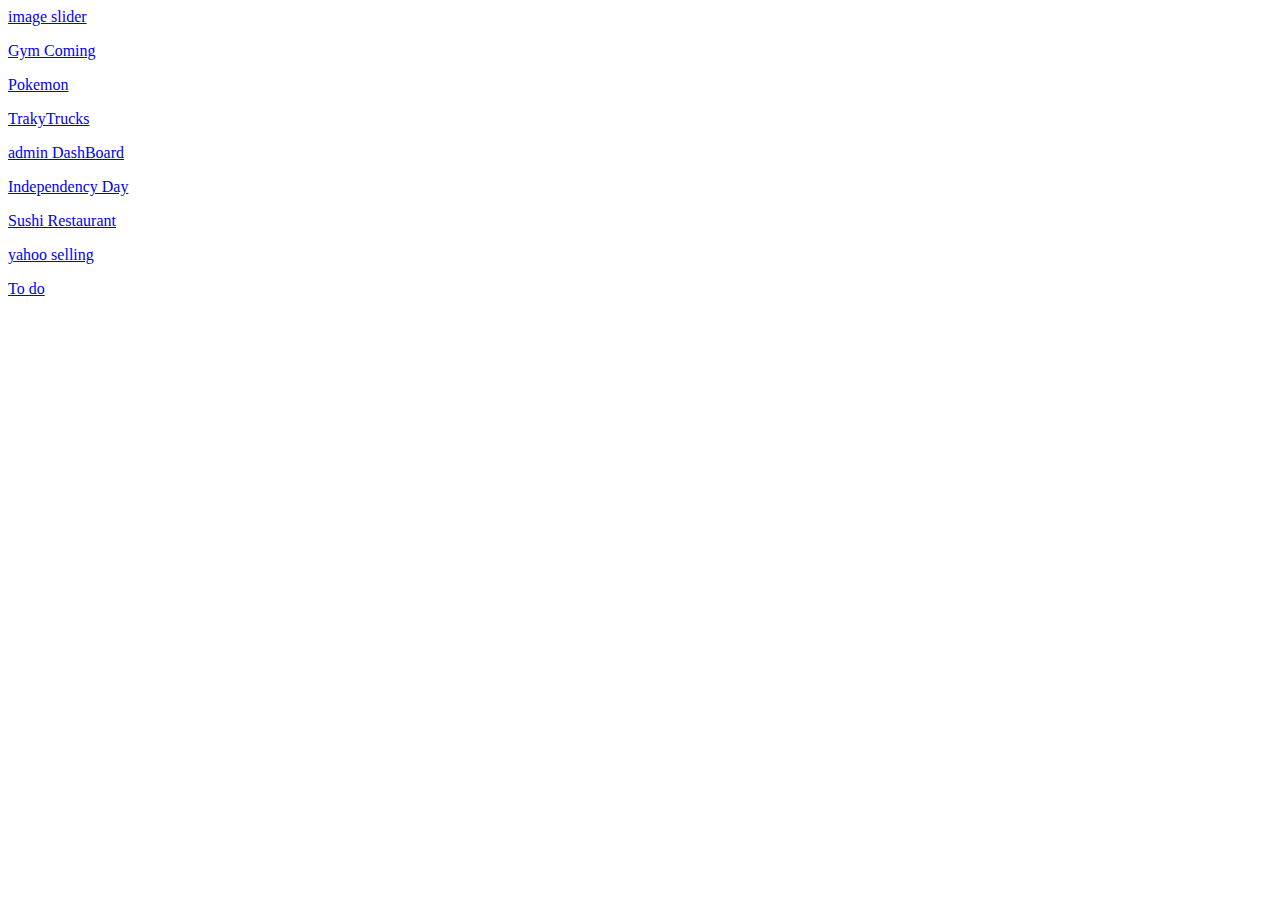
<file: index.html>
<html>
<head>
   <title>Front end</title>
</head>
<body>
   <p><a href="/the-complete-front-end-web-developer-bootcamp14-projects/ImageSlider">image slider</a></p>
    <p><a href="/the-complete-front-end-web-developer-bootcamp14-projects/Gym%20coming">Gym Coming</a></p>
    <p><a href="/the-complete-front-end-web-developer-bootcamp14-projects/Pokemon">Pokemon</a></p>
    <p><a href="/the-complete-front-end-web-developer-bootcamp14-projects/TrakyTrucks">TrakyTrucks</a></p>
    <p><a href="/the-complete-front-end-web-developer-bootcamp14-projects/admindashboard">admin DashBoard</a></p>
    <p><a href="/the-complete-front-end-web-developer-bootcamp14-projects/independenceday">Independency Day</a></p>
     <p><a href="/the-complete-front-end-web-developer-bootcamp14-projects/sushi%20restaurant">Sushi Restaurant</a></p>
    <p><a href="/the-complete-front-end-web-developer-bootcamp14-projects/yahooselling">yahoo selling</a></p>
    <p><a href="/the-complete-front-end-web-developer-bootcamp14-projects/to-do-htmlcss">To do</a></p>
</body>
</html>
</file>
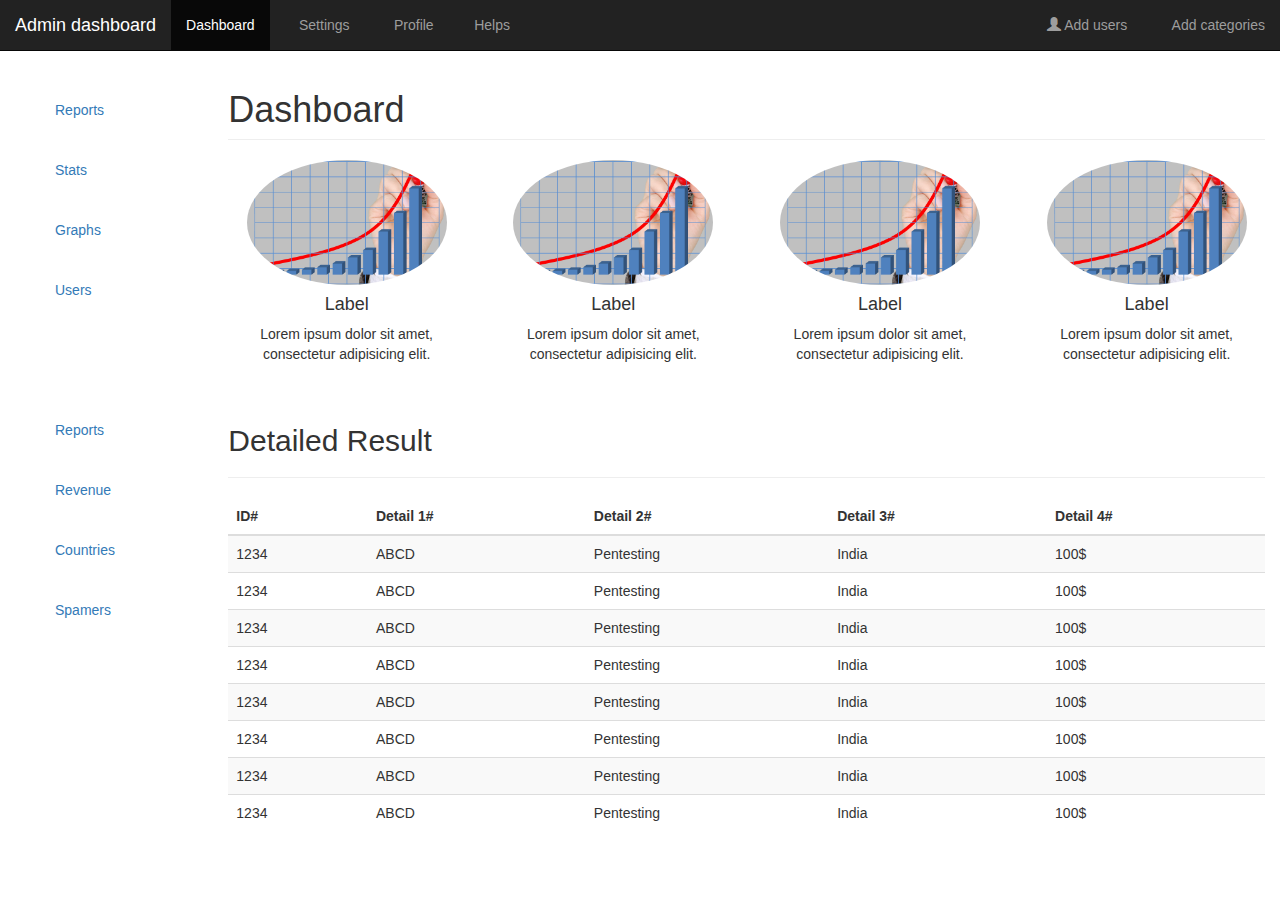
<file: admindashboard/index.html>
<!DOCTYPE html>
<html lang="en">

<head>
	<meta charset="utf-8">
	<meta name="viewport" content="width=device-width, initial-scale=1.0">
	<link rel="stylesheet" media="screen" href="https://cdnjs.cloudflare.com/ajax/libs/twitter-bootstrap/3.3.5/css/bootstrap.min.css">
    <link rel="stylesheet" href="css/style.css">
    <link rel="stylesheet" href="https://stackpath.bootstrapcdn.com/font-awesome/4.7.0/css/font-awesome.min.css">
    <link rel="stylesheet" href="https://use.fontawesome.com/releases/v5.8.2/css/all.css" integrity="sha384-oS3vJWv+0UjzBfQzYUhtDYW+Pj2yciDJxpsK1OYPAYjqT085Qq/1cq5FLXAZQ7Ay" crossorigin="anonymous">
	<title>Admin Dashboard</title>

	<!--  -->

	<style>

	</style>

</head>

<body>
<!--    navbar starts here-->
      <nav class="navbar navbar-inverse navbar-fixed-top">
	

  <div class="container-fluid">
    <div class="navbar-header">
      <a class="navbar-brand" href="#">Admin dashboard</a>
    </div>
    <ul class="nav navbar-nav">
      <li class="active"><a href="#"><i class="fas fa-tachometer-alt"></i> Dashboard</a></li>
      <li><a href="#"><i class="fas fa-cog"></i> Settings</a></li>
      <li><a href="#"><i class="fas fa-users"></i> Profile</a></li>
      <li><a href="#"><i class="far fa-question-circle"></i>Helps</a></li>
    </ul>
    
    <ul class="nav navbar-nav navbar-right">
        <li><a href="#"><span class="glyphicon glyphicon-user"></span> Add users</a></li>
        <li><a href="#"><i class="fas fa-align-right"></i> Add categories</a></li>
      </ul>     
  </div>
  
</nav>
<!--end of navigation bar-->

<div class="container-fluid">
    <div class="row">
        <div class="col-sm-3 col-md-2 sidebar">
            <ul class="nav nav-sidebar">
                <li class="active"><a href="#">Reports</a></li>
                <li><a href="#">Stats</a></li>
                <li><a href="#">Graphs</a></li>
                <li><a href="#">Users</a></li>
            </ul>
            <ul class="nav nav-sidebar">
                <li class="active"><a href="#">Reports</a></li>
                <li><a href="#">Revenue</a></li>
                <li><a href="#">Countries</a></li>
                <li><a href="#">Spamers</a></li>
            </ul>
        </div>
        <div class="col-sm-9 col-md-10 main">
            <h1 class="page-header"><i class="fas fa-tachometer-alt"></i> Dashboard</h1>
            <div class="row placeholders">
                <div class="col-xs-6 col-sm-3 placeholder">
                    <img src="image/graph.jpg" class="img-responsive" width="200px" height="200px" alt="">
                    <h4>Label</h4>
                    <p>Lorem ipsum dolor sit amet, consectetur adipisicing elit.</p>
                </div>
                <div class="col-xs-6 col-sm-3 placeholder">
                    <img src="image/graph.jpg" class="img-responsive" width="200px" height="200px" alt="">
                    <h4>Label</h4>
                    <p>Lorem ipsum dolor sit amet, consectetur adipisicing elit.</p>

                </div>
                <div class="col-xs-6 col-sm-3 placeholder">
                    <img src="image/graph.jpg" class="img-responsive" width="200px" height="200px" alt="">
                    <h4>Label</h4>
                    <p>Lorem ipsum dolor sit amet, consectetur adipisicing elit.</p>

                </div>
                <div class="col-xs-6 col-sm-3 placeholder">
                    <img src="image/graph.jpg" class="img-responsive" width="200px" height="200px" alt="">
                    <h4>Label</h4>
                    <p>Lorem ipsum dolor sit amet, consectetur adipisicing elit.</p>
                </div>
            </div>
            <h2 class="sub-header">Detailed Result</h2>
            <hr>
            <div class="table-responsive">
                <table class="table table-striped">
                   <thead>
                    <tr>
                        <th>ID#</th>
                        <th>Detail 1#</th>
                        <th>Detail 2#</th>
                        <th>Detail 3#</th>
                        <th>Detail 4#</th>
                    </tr>
                    </thead>
                    <tbody>
                        <tr>
                            <td>1234</td>
                            <td>ABCD</td>
                            <td>Pentesting</td>
                            <td>India</td>
                            <td>100$</td>
                        </tr>
                <tr>
                    <td>1234</td>
                    <td>ABCD</td>
                    <td>Pentesting</td>
                    <td>India</td>
                    <td>100$</td>
                </tr>
                <tr>
                    <td>1234</td>
                    <td>ABCD</td>
                    <td>Pentesting</td>
                    <td>India</td>
                    <td>100$</td>
                </tr>
                <tr>
                    <td>1234</td>
                    <td>ABCD</td>
                    <td>Pentesting</td>
                    <td>India</td>
                    <td>100$</td>
                </tr>
                <tr>
                    <td>1234</td>
                    <td>ABCD</td>
                    <td>Pentesting</td>
                    <td>India</td>
                    <td>100$</td>
                </tr>
                <tr>
                    <td>1234</td>
                    <td>ABCD</td>
                    <td>Pentesting</td>
                    <td>India</td>
                    <td>100$</td>
                </tr>
                <tr>
                    <td>1234</td>
                    <td>ABCD</td>
                    <td>Pentesting</td>
                    <td>India</td>
                    <td>100$</td>
                </tr>
                <tr>
                    <td>1234</td>
                    <td>ABCD</td>
                    <td>Pentesting</td>
                    <td>India</td>
                    <td>100$</td>
                </tr>
                    </tbody>
                </table>
            </div>
        </div>
    </div>
</div>

<!--footer is left-->
	<script src="https://cdnjs.cloudflare.com/ajax/libs/jquery/1.11.3/jquery.min.js"></script>
	<script src="https://cdnjs.cloudflare.com/ajax/libs/twitter-bootstrap/3.3.5/js/bootstrap.min.js"></script>

	<script>
	</script>

</body>

</html>
</file>
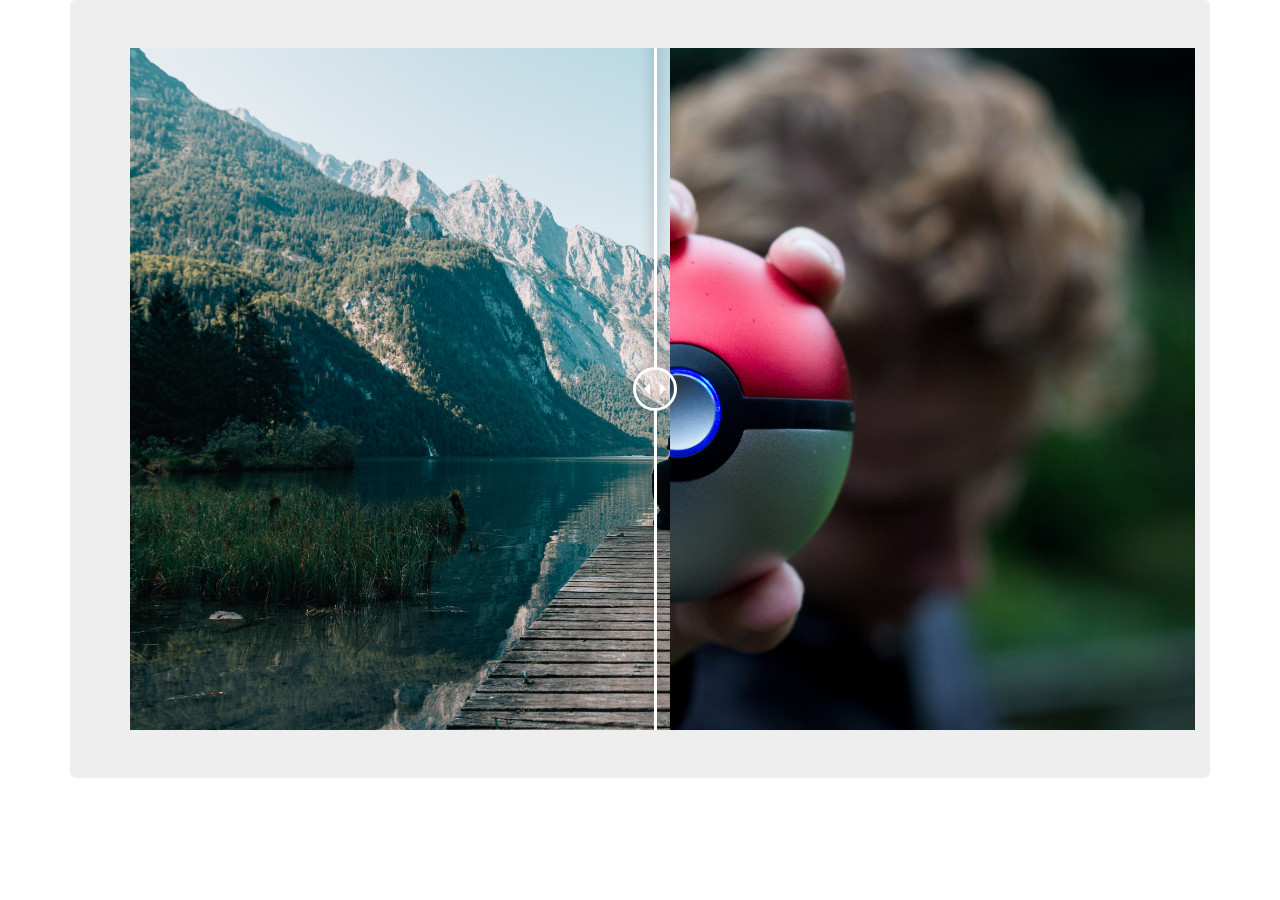
<file: ImageSlider/index.html>
<!DOCTYPE html>
<html lang="en">

<head>
	<meta charset="utf-8">
	<meta name="viewport" content="width=device-width, initial-scale=1.0">
	<link rel="stylesheet" media="screen"
		href="https://cdnjs.cloudflare.com/ajax/libs/twitter-bootstrap/3.3.5/css/bootstrap.min.css">
	<link rel="stylesheet" href="css/style.css">
	<link rel="stylesheet" href="css/twentytwenty.css">
	<title>Image Slider jquery</title>
	<!--  -->

	<style>

	</style>

</head>

<body>

	<div class="container">
		<div class="jumbotron">
			<div class="row">
				<div class="col-xs-12 twentytwenty-container">
					<img src="images/slide1.jpg" alt="">
					<img src="images/slide2.jpg" alt="">
				</div>
			</div>

		</div>
	</div>

	<script src="https://cdnjs.cloudflare.com/ajax/libs/jquery/1.11.3/jquery.min.js"></script>
	<script src="js/jquery.twentytwenty.js"></script>
	<script src="js/jquery.event.move.js"></script>
	<script src="js/custom.js"></script>
	<script src="https://cdnjs.cloudflare.com/ajax/libs/twitter-bootstrap/3.3.5/js/bootstrap.min.js"></script>

	<script>
	</script>

</body>

</html>
</file>
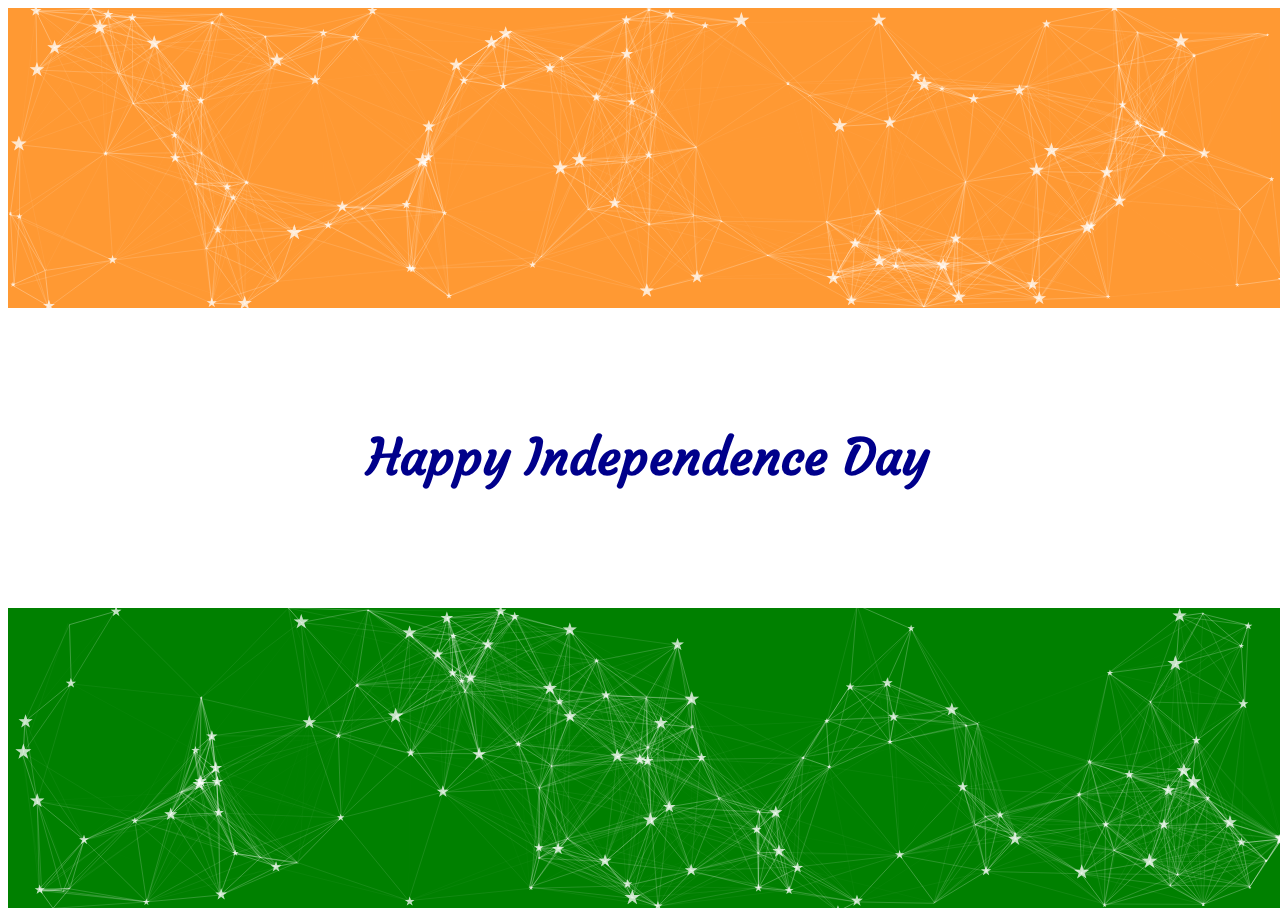
<file: independenceday/index.html>
<!DOCTYPE html>
<html lang="en">
<head>
    <meta charset="UTF-8">
    <title>Independence day</title>
    <link rel="stylesheet" href="css/style.css">
    <link href="https://fonts.googleapis.com/css?family=Courgette&display=swap" rel="stylesheet">
</head>
<body>
    <ul>
        <li><div id="orange"></div></li>
        <li><div id="white"><h1>Happy Independence Day</h1></div></li>
        <li><div id="green"></div></li>
    </ul>
    
    <script type="text/javascript" src="js/particles.js"></script>
    <script type="text/javascript" src="js/app.js"></script>
    <script type="text/javascript" src="js/green.js"></script>
  
</body>
</html>
</file>
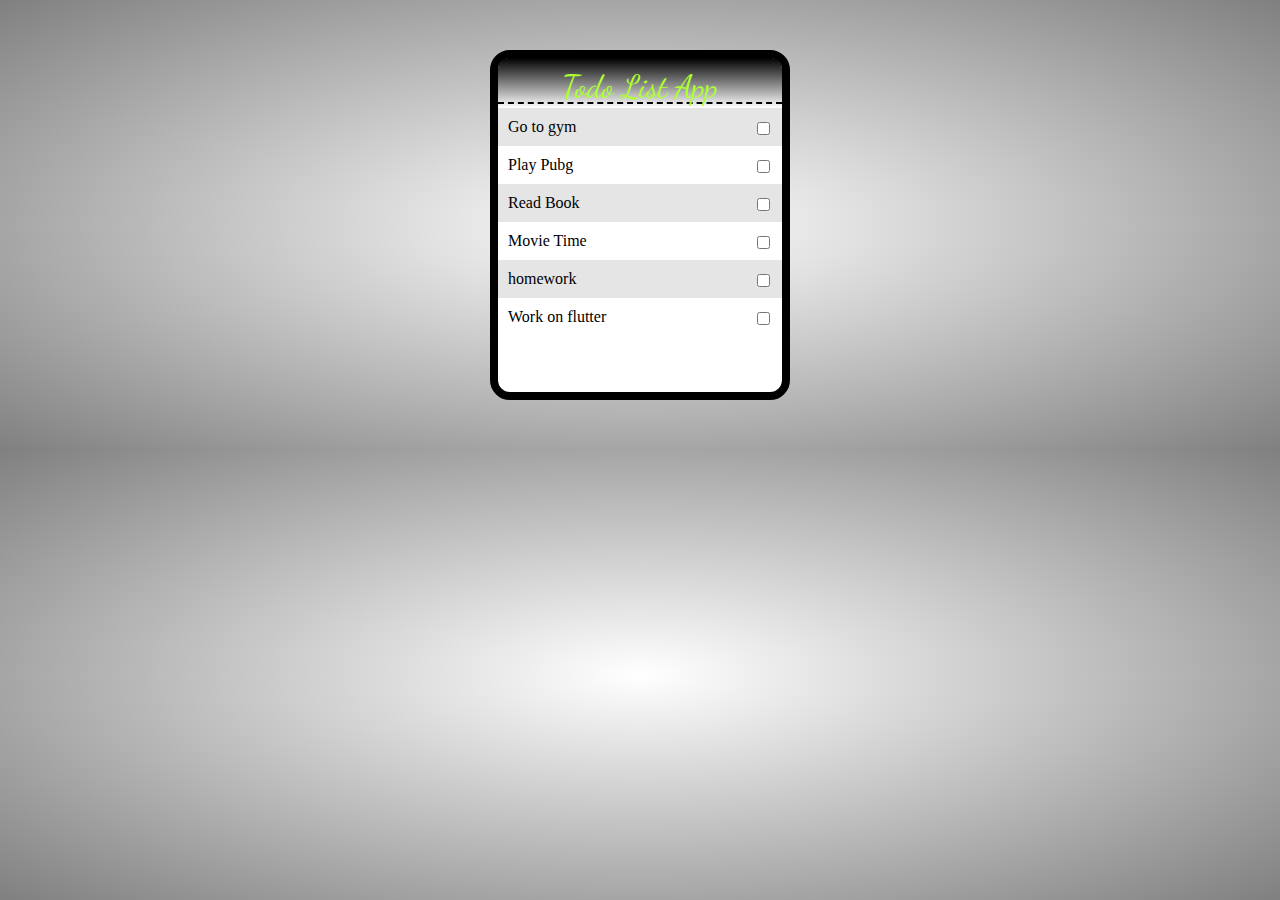
<file: to-do-htmlcss/index.html>
<!DOCTYPE html>
<html lang="en">

<head>
  <meta charset="UTF-8">
  <title>Todo List</title>
  <link rel="stylesheet" href="css/style.css">
  <link href="https://fonts.googleapis.com/css?family=Dancing+Script" rel="stylesheet">
  <link rel="stylesheet" href="https://use.fontawesome.com/releases/v5.8.1/css/all.css"
    integrity="sha384-50oBUHEmvpQ+1lW4y57PTFmhCaXp0ML5d60M1M7uH2+nqUivzIebhndOJK28anvf" crossorigin="anonymous">
</head>

<body>
  <div class="wrapper">
    <div class="header"><span><i class="fas fa-search"></i>Todo List App</span></div>

    <div class="wrap-list">
      <ol class="list">
        <li class="grey"><input type="checkbox" name="" id="">
          <label for="">Go to gym</label>
        </li>
        <li><input type="checkbox" name="" id="">
          <label for="">Play Pubg</label>
        </li>
        <li class="grey"><input type="checkbox" name="" id="">
          <label for="">Read Book</label>
        </li>
        <li><input type="checkbox" name="" id="">
          <label for="">Movie Time</label>
        </li>
        <li class="grey"><input type="checkbox" name="" id="">
          <label for="">homework</label>
        </li>
        <li><input type="checkbox" name="" id="">
          <label for="">Work on flutter</label>
        </li>
      </ol>
    </div>
  </div>
</body>

</html>
</file>
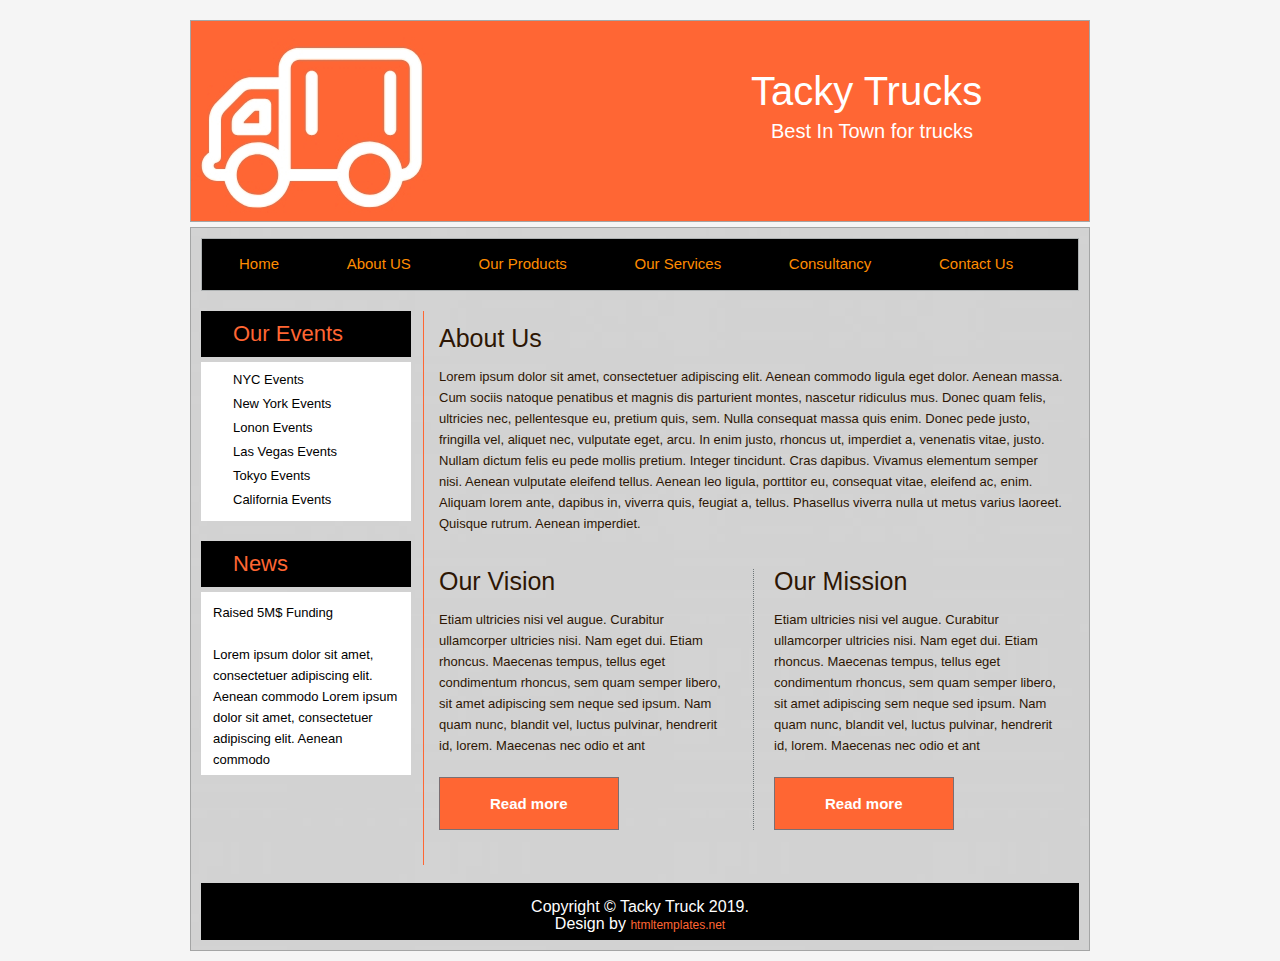
<file: TrakyTrucks/index.html>
<!DOCTYPE html>
<html>
<head>
<meta charset="UTF-8">
<title>Tacky Trucks</title>
<meta name="description" content="A description of your website">
<link href="css/style.css" rel="stylesheet" type="text/css">
</head>
<body>

<div id="wrapper"> 

  <div id="header"> 

    <div class="top_banner">
      <h1>Tacky Trucks</h1>
      <p>Best In Town for trucks</p>
    </div>

  </div>

  <div id="page_content">

    <div class="navigation">
      <ul>
        <li><a href="#">Home</a></li>
        <li><a href="#">About US</a></li>
        <li><a href="#">Our Products</a></li>
        <li><a href="#">Our Services</a></li>
        <li><a href="#">Consultancy</a></li>
        <li><a href="#">Contact Us</a></li>
      </ul>
    </div>

	<!--Template designed by--><a href="http://www.htmltemplates.net"><img src="images/design_img.gif" class="copyright" alt="HTML Templates"></a>
	
    <div class="left_side_bar"> 

      <div class="col_1">
        <h1>Our Events</h1>
        <div class="box">
          <ul>
            <li><a href="#">NYC Events</a></li>
            <li><a href="#">New York Events</a></li>
            <li><a href="#">Lonon Events</a></li>
            
            <li><a href="#">Las Vegas Events</a></li>
            <li><a href="#">Tokyo  Events</a></li>
            <li><a href="#">California Events</a></li>
          </ul>
        </div>
      </div>

      <div class="col_1">
        <h1>News</h1>
        <div class="box">
          <p>Raised 5M$ Funding</p>
          <br>
          <p>Lorem ipsum dolor sit amet, consectetuer adipiscing elit. 
Aenean commodo Lorem ipsum dolor sit amet, consectetuer adipiscing elit.
 Aenean commodo</p>
        </div>
      </div>

    </div>

    <div class="right_section">
      <div class="common_content">
        <h2>About Us</h2>
        <p>Lorem ipsum dolor sit amet, consectetuer 
adipiscing elit. Aenean commodo ligula eget dolor. Aenean massa. Cum 
sociis natoque penatibus et magnis dis parturient montes, nascetur 
ridiculus mus. Donec quam felis, ultricies nec, pellentesque eu, pretium
 quis, sem. Nulla consequat massa quis enim. Donec pede justo, fringilla
 vel, aliquet nec, vulputate eget, arcu. In enim justo, rhoncus ut, 
imperdiet a, venenatis vitae, justo. Nullam dictum felis eu pede mollis 
pretium. Integer tincidunt. Cras dapibus. Vivamus elementum semper nisi.
 Aenean vulputate eleifend tellus. Aenean leo ligula, porttitor eu, 
consequat vitae, eleifend ac, enim. Aliquam lorem ante, dapibus in, 
viverra quis, feugiat a, tellus. Phasellus viverra nulla ut metus varius
 laoreet. Quisque rutrum. Aenean imperdiet. </p>
        </div>
      <div class="top_content">
        <div class="column_one">
          <h2>Our Vision</h2>
          <p>Etiam ultricies nisi vel augue. Curabitur ullamcorper 
ultricies nisi. Nam eget dui. Etiam rhoncus. Maecenas tempus, tellus 
eget condimentum rhoncus, sem quam semper libero, sit amet adipiscing 
sem neque sed ipsum. Nam quam nunc, blandit vel, luctus pulvinar, 
hendrerit id, lorem. Maecenas nec odio et ant</p>
         <br>
         <p><a href="#" class="btn">Read more</a></p> 
        </div>
        <div class="column_two border_left">
          <h2>Our Mission</h2>
          <p>Etiam ultricies nisi vel augue. Curabitur ullamcorper 
ultricies nisi. Nam eget dui. Etiam rhoncus. Maecenas tempus, tellus 
eget condimentum rhoncus, sem quam semper libero, sit amet adipiscing 
sem neque sed ipsum. Nam quam nunc, blandit vel, luctus pulvinar, 
hendrerit id, lorem. Maecenas nec odio et ant</p>
          <br>
          <p><a href="#" class="btn">Read more</a></p></div>
      </div>
    </div>

    <div class="clear"></div>
    
    <div id="footer">Copyright &copy; Tacky Truck 2019. <br>Design by <a href="http://www.htmltemplates.net" target="_blank">htmltemplates.net</a><br>
    
    </div>
	
  </div>

</div>

</body></html>
</file>
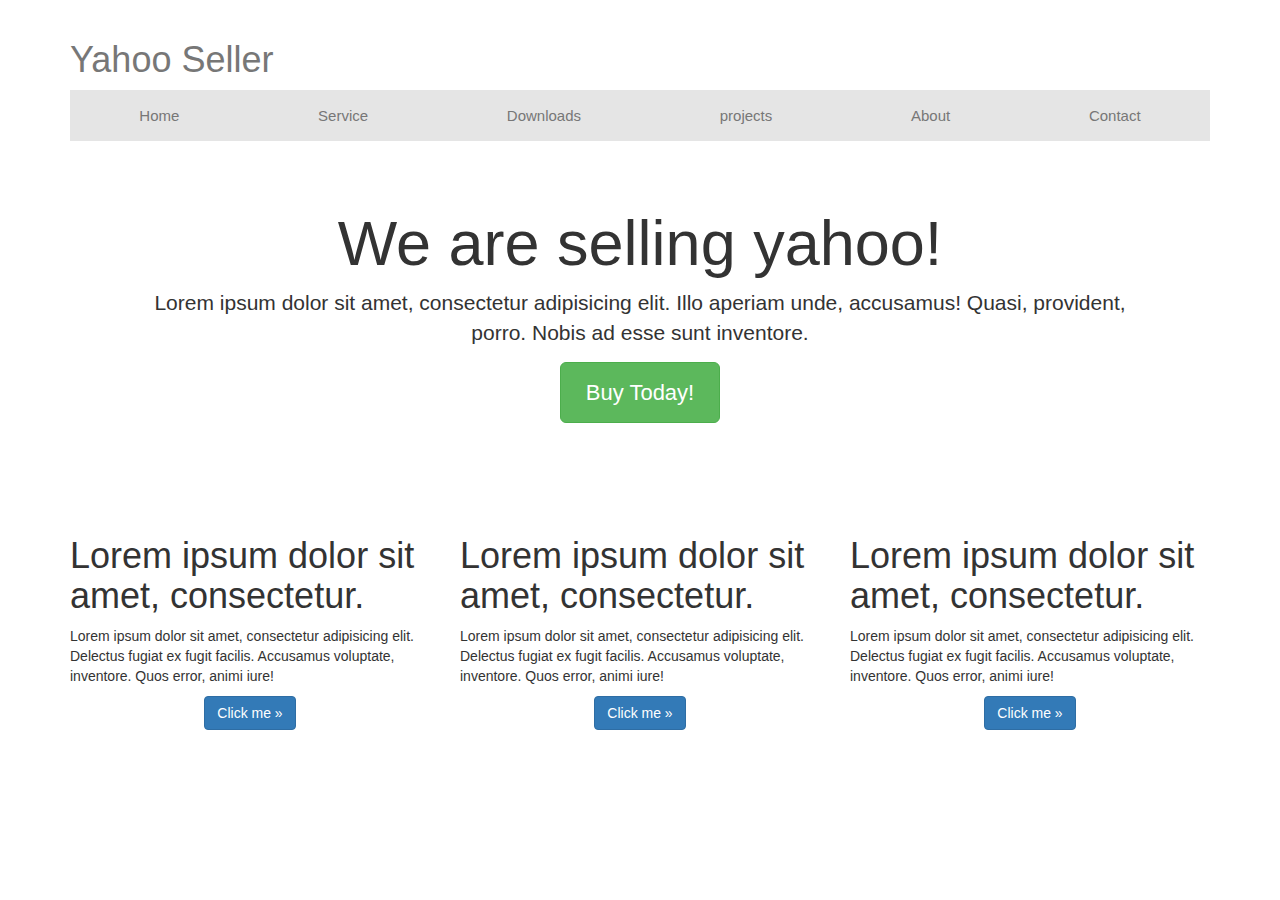
<file: yahooselling/index.html>
<!DOCTYPE html>
<html lang="en">

<head>
	<meta charset="utf-8">
	<meta name="viewport" content="width=device-width, initial-scale=1.0">
	<link rel="stylesheet" media="screen" href="https://cdnjs.cloudflare.com/ajax/libs/twitter-bootstrap/3.3.5/css/bootstrap.min.css">
    <link rel="stylesheet" href="css/style.css">
	<title>Sell Yahoo</title>

	<!--  -->

	<style>

	</style>

</head>

<body>

	<div class="container">
    <div>
        <h1 class="text-muted">Yahoo Seller</h1>
        <nav>
            <ul class="nav nav-justified">
                <li class="active"><a href="#">Home</a></li>
                <li><a href="#">Service</a></li>
                <li><a href="#">Downloads</a></li>
                <li><a href="#">projects</a></li>
                <li><a href="#">About</a></li>
                <li><a href="#">Contact</a></li>
            </ul>
        </nav>
    </div>
    
    <div class="jumbotron">
        <h1>We are selling yahoo!</h1>
        <p class="lead">Lorem ipsum dolor sit amet, consectetur adipisicing elit. Illo aperiam unde, accusamus! Quasi, provident, porro. Nobis ad esse sunt inventore.</p>
        <p><a href="#" class="btn btn-success btn-lg">Buy Today!</a></p>    
    </div>
    
    <div class="row">
        <div class="col-lg-4">
            <h1>Lorem ipsum dolor sit amet, consectetur.</h1>
            <p>Lorem ipsum dolor sit amet, consectetur adipisicing elit. Delectus fugiat ex fugit facilis. Accusamus voluptate, inventore. Quos error, animi iure!</p>
            <p class="centro"><a href="#" class="btn btn-primary">Click me &raquo;</a></p>
        </div>
        <div class="col-lg-4">
             <h1>Lorem ipsum dolor sit amet, consectetur.</h1>
            <p>Lorem ipsum dolor sit amet, consectetur adipisicing elit. Delectus fugiat ex fugit facilis. Accusamus voluptate, inventore. Quos error, animi iure!</p>
            <p class="centro"><a href="#" class="btn btn-primary">Click me &raquo;</a></p>

        </div>
        <div class="col-lg-4">
             <h1>Lorem ipsum dolor sit amet, consectetur.</h1>
            <p>Lorem ipsum dolor sit amet, consectetur adipisicing elit. Delectus fugiat ex fugit facilis. Accusamus voluptate, inventore. Quos error, animi iure!</p>
            <p class="centro"><a href="#" class="btn btn-primary">Click me &raquo;</a></p>

        </div>
    </div>
    
	</div>

	<script src="https://cdnjs.cloudflare.com/ajax/libs/jquery/1.11.3/jquery.min.js"></script>
	<script src="https://cdnjs.cloudflare.com/ajax/libs/twitter-bootstrap/3.3.5/js/bootstrap.min.js"></script>

	<script>
	</script>

</body>

</html>
</file>
<file: admindashboard/css/style.css>
body{
    font-family: 'Exo 2', sans-serif;
}

/*
.sidebar{
    display: none;
}
*/

.nav-sidebar
{
    margin: 80px -20px 20px 20px;
    
}

.nav-sidebar >li >a{
    padding: 20px 20px;
}

.main{
    margin-top: 50px;

}


.placeholders{
    margin-top: 10px;
    margin-bottom: 30px;
}

.placeholder{
    margin-bottom: 20px;
    text-align: center;
}

.placeholder img{
    display: inline;
    border-radius: 50%;
}
</file>
<file: ImageSlider/css/style.css>
.col-xs-12 img{
    width: 100%;
}
</file>
<file: ImageSlider/css/twentytwenty.css>
.twentytwenty-horizontal .twentytwenty-handle:before, .twentytwenty-horizontal .twentytwenty-handle:after, .twentytwenty-vertical .twentytwenty-handle:before, .twentytwenty-vertical .twentytwenty-handle:after {
  content: " ";
  display: block;
  background: white;
  position: absolute;
  z-index: 30;
  -webkit-box-shadow: 0px 0px 12px rgba(51, 51, 51, 0.5);
  -moz-box-shadow: 0px 0px 12px rgba(51, 51, 51, 0.5);
  box-shadow: 0px 0px 12px rgba(51, 51, 51, 0.5); }

.twentytwenty-horizontal .twentytwenty-handle:before, .twentytwenty-horizontal .twentytwenty-handle:after {
  width: 3px;
  height: 9999px;
  left: 50%;
  margin-left: -1.5px; }

.twentytwenty-vertical .twentytwenty-handle:before, .twentytwenty-vertical .twentytwenty-handle:after {
  width: 9999px;
  height: 3px;
  top: 50%;
  margin-top: -1.5px; }

.twentytwenty-before-label, .twentytwenty-after-label, .twentytwenty-overlay {
  position: absolute;
  top: 0;
  width: 100%;
  height: 100%; }

.twentytwenty-before-label, .twentytwenty-after-label, .twentytwenty-overlay {
  -webkit-transition-duration: 0.5s;
  -moz-transition-duration: 0.5s;
  transition-duration: 0.5s; }

.twentytwenty-before-label, .twentytwenty-after-label {
  -webkit-transition-property: opacity;
  -moz-transition-property: opacity;
  transition-property: opacity; }

.twentytwenty-before-label:before, .twentytwenty-after-label:before {
  color: white;
  font-size: 13px;
  letter-spacing: 0.1em; }

.twentytwenty-before-label:before, .twentytwenty-after-label:before {
  position: absolute;
  background: rgba(255, 255, 255, 0.2);
  line-height: 38px;
  padding: 0 20px;
  -webkit-border-radius: 2px;
  -moz-border-radius: 2px;
  border-radius: 2px; }

.twentytwenty-horizontal .twentytwenty-before-label:before, .twentytwenty-horizontal .twentytwenty-after-label:before {
  top: 50%;
  margin-top: -19px; }

.twentytwenty-vertical .twentytwenty-before-label:before, .twentytwenty-vertical .twentytwenty-after-label:before {
  left: 50%;
  margin-left: -45px;
  text-align: center;
  width: 90px; }

.twentytwenty-left-arrow, .twentytwenty-right-arrow, .twentytwenty-up-arrow, .twentytwenty-down-arrow {
  width: 0;
  height: 0;
  border: 6px inset transparent;
  position: absolute; }

.twentytwenty-left-arrow, .twentytwenty-right-arrow {
  top: 50%;
  margin-top: -6px; }

.twentytwenty-up-arrow, .twentytwenty-down-arrow {
  left: 50%;
  margin-left: -6px; }

.twentytwenty-container {
  -webkit-box-sizing: content-box;
  -moz-box-sizing: content-box;
  box-sizing: content-box;
  z-index: 0;
  overflow: hidden;
  position: relative;
  -webkit-user-select: none;
  -moz-user-select: none;
  -ms-user-select: none; }
  .twentytwenty-container img {
    max-width: 100%;
    position: absolute;
    top: 0;
    display: block; }
  .twentytwenty-container.active .twentytwenty-overlay, .twentytwenty-container.active :hover.twentytwenty-overlay {
    background: rgba(0, 0, 0, 0); }
    .twentytwenty-container.active .twentytwenty-overlay .twentytwenty-before-label,
    .twentytwenty-container.active .twentytwenty-overlay .twentytwenty-after-label, .twentytwenty-container.active :hover.twentytwenty-overlay .twentytwenty-before-label,
    .twentytwenty-container.active :hover.twentytwenty-overlay .twentytwenty-after-label {
      opacity: 0; }
  .twentytwenty-container * {
    -webkit-box-sizing: content-box;
    -moz-box-sizing: content-box;
    box-sizing: content-box; }

.twentytwenty-before-label {
  opacity: 0; }
  .twentytwenty-before-label:before {
    content: attr(data-content); }

.twentytwenty-after-label {
  opacity: 0; }
  .twentytwenty-after-label:before {
    content: attr(data-content); }

.twentytwenty-horizontal .twentytwenty-before-label:before {
  left: 10px; }

.twentytwenty-horizontal .twentytwenty-after-label:before {
  right: 10px; }

.twentytwenty-vertical .twentytwenty-before-label:before {
  top: 10px; }

.twentytwenty-vertical .twentytwenty-after-label:before {
  bottom: 10px; }

.twentytwenty-overlay {
  -webkit-transition-property: background;
  -moz-transition-property: background;
  transition-property: background;
  background: rgba(0, 0, 0, 0);
  z-index: 25; }
  .twentytwenty-overlay:hover {
    background: rgba(0, 0, 0, 0.5); }
    .twentytwenty-overlay:hover .twentytwenty-after-label {
      opacity: 1; }
    .twentytwenty-overlay:hover .twentytwenty-before-label {
      opacity: 1; }

.twentytwenty-before {
  z-index: 20; }

.twentytwenty-after {
  z-index: 10; }

.twentytwenty-handle {
  height: 38px;
  width: 38px;
  position: absolute;
  left: 50%;
  top: 50%;
  margin-left: -22px;
  margin-top: -22px;
  border: 3px solid white;
  -webkit-border-radius: 1000px;
  -moz-border-radius: 1000px;
  border-radius: 1000px;
  -webkit-box-shadow: 0px 0px 12px rgba(51, 51, 51, 0.5);
  -moz-box-shadow: 0px 0px 12px rgba(51, 51, 51, 0.5);
  box-shadow: 0px 0px 12px rgba(51, 51, 51, 0.5);
  z-index: 40;
  cursor: pointer; }

.twentytwenty-horizontal .twentytwenty-handle:before {
  bottom: 50%;
  margin-bottom: 22px;
  -webkit-box-shadow: 0 3px 0 white, 0px 0px 12px rgba(51, 51, 51, 0.5);
  -moz-box-shadow: 0 3px 0 white, 0px 0px 12px rgba(51, 51, 51, 0.5);
  box-shadow: 0 3px 0 white, 0px 0px 12px rgba(51, 51, 51, 0.5); }
.twentytwenty-horizontal .twentytwenty-handle:after {
  top: 50%;
  margin-top: 22px;
  -webkit-box-shadow: 0 -3px 0 white, 0px 0px 12px rgba(51, 51, 51, 0.5);
  -moz-box-shadow: 0 -3px 0 white, 0px 0px 12px rgba(51, 51, 51, 0.5);
  box-shadow: 0 -3px 0 white, 0px 0px 12px rgba(51, 51, 51, 0.5); }

.twentytwenty-vertical .twentytwenty-handle:before {
  left: 50%;
  margin-left: 22px;
  -webkit-box-shadow: 3px 0 0 white, 0px 0px 12px rgba(51, 51, 51, 0.5);
  -moz-box-shadow: 3px 0 0 white, 0px 0px 12px rgba(51, 51, 51, 0.5);
  box-shadow: 3px 0 0 white, 0px 0px 12px rgba(51, 51, 51, 0.5); }
.twentytwenty-vertical .twentytwenty-handle:after {
  right: 50%;
  margin-right: 22px;
  -webkit-box-shadow: -3px 0 0 white, 0px 0px 12px rgba(51, 51, 51, 0.5);
  -moz-box-shadow: -3px 0 0 white, 0px 0px 12px rgba(51, 51, 51, 0.5);
  box-shadow: -3px 0 0 white, 0px 0px 12px rgba(51, 51, 51, 0.5); }

.twentytwenty-left-arrow {
  border-right: 6px solid white;
  left: 50%;
  margin-left: -17px; }

.twentytwenty-right-arrow {
  border-left: 6px solid white;
  right: 50%;
  margin-right: -17px; }

.twentytwenty-up-arrow {
  border-bottom: 6px solid white;
  top: 50%;
  margin-top: -17px; }

.twentytwenty-down-arrow {
  border-top: 6px solid white;
  bottom: 50%;
  margin-bottom: -17px; }
</file>
<file: independenceday/css/style.css>
ul{
    margin: 0;
    padding: 0;
}

ul li{
    list-style: none;
    height: 33.33vh;
    width: 100vw;
}

#orange,#white,#green{
    height: 100%;
}

#orange{
    background-color: #ff9933;
}

#green{
    background-color: green;
}

#white{
    display: flex;
    justify-content: center;
    align-items: center;
}

h1{
    color: darkblue;
    font-size: 50px;
     font-family: 'Courgette', cursive;
}
</file>
<file: to-do-htmlcss/css/style.css>
*{
    margin: 0;
    padding: 0;
    
    outline: none;
    border: none;
    box-sizing: border-box;
}

body{
    min-height: 100%;
    background: radial-gradient(white,grey);
}

.wrapper{
    width: 300px;
    height: 350px;
    margin:50px auto;
    border: solid 8px black;
    border-radius: 20px;
    background-color: white;
}

.header{
    width:100%;
    text-align: center;
    height: 50px;
    background: linear-gradient(black,white);
    border-radius: 10px 10px 0 0;
    font-family: 'Dancing Script', cursive;
    font-size: 25px;
    padding-top: 10px;
    color:greenyellow;
    font-size: 2em;
        
}

span{
    border-bottom: dashed 2px black;
    display: block;
    width: 100%;
    height: 90%;
}

.wrap-list
{
 height: 85%;
    width: 100%;
    border-radius: 0 0 10px 10px;
}

input[type="checkbox"]{
    position: relative;
    top: 14px;
    right: 12px;
    float: right;
    
}

input[type="checkbox"]:checked + label{
    text-decoration: line-through;
    color:rgba(0,0,0,0,3);
}

.list{
    list-style: none;
    color: rgba(0,0,0,0,.8);
}

.list li{
    width: 100%;
    float: left;
}

label
{
    padding: 10px;
    float: left;
    width: 90%;
}

.grey{
    background: rgba(0,0,0,.1);
}
</file>
<file: yahooselling/css/style.css>
body{
    padding-top: 20px;
}

.nav-justified{
    background-color: #eee;
    border-radius: 5px;
}

.nav-justified > li > a{
    padding: 15px 0px;
    color: #777;
    text-align: center;
    background-color: #e5e5e5;
    font-size: 15px;
}

.jumbotron{
    text-align: center;
    background-color: transparent;
}

.jumbotron .btn{
    padding: 15px 25px;
    font-size: 22px;
}

.centro{
    text-align: center;
}
</file>
<file: TrakyTrucks/css/style.css>
/* General Reset */
html, body, div, span, applet, object, iframe, h1, h2, h3, h4, h5, h6, p, blockquote, pre, a, abbr, acronym, address, big, cite, code, del, dfn, em, font, img, ins, kbd, q, s, samp, small, strike, strong, sub, sup, tt, var, b, u, i, center, dl, dt, dd, ol, ul, li, fieldset, form, label, legend, table, caption, tbody, tfoot, thead, tr, th, td, hr, button {
	margin:0;
	padding:0;
	border:0;
	outline:0;
	font-size:100%;
	vertical-align:baseline;
	background:none;
}

ol, ul {
	list-style-type:none;
}

h1, h2, h3, h4, h5, h6, li {
	line-height:100%;
}

blockquote, q {
	quotes:none;
}

q:before, q:after {
	content:"";
}

input, textarea, select {
	font:12px Arial, Helvetica, sans-serif;
	vertical-align:middle;
	padding:0;
	margin:0;
}

textarea {
	overflow:auto;
	resize:none;
}

body {
	margin:0px;
	padding:0px;
	font-size:13px;
	line-height:21px;
	color:#2d1604;
	background-color:whitesmoke;
	font-family:Arial, Helvetica, sans-serif;
    
}

h1, h2, h3, h4, h5, h6 {
	font-weight:normal;
}

h1 {
	font-size:33px;
	margin-bottom:15px;
}

h2 {
	font-size:25px;
	margin-bottom:15px;

}

h3 {
	font-size:18px;
	margin-bottom:15px;
}

h4 {
	font-size:16px;
	margin-bottom:15px;
}

h5 {
	font-size:14px;
	margin-bottom:15px;
}

h6 {
	font-size:12px;
	margin-bottom:15px;
}

	/*  links
	******************************/
	a {color: #236407;text-decoration: underline;}
	a:hover {color: #236407;text-decoration: none;}

	/*  superscript and subscript
	******************************/
	sup, sub {vertical-align: baseline;position: relative;top: -0.4em;}
	sub { top: 0.4em; }
	
	/*  lists
	******************************/
	ul, ol {
       background-color:;
     padding:0;margin:0;}
	ul li {list-style-type:;}
	ol li {list-style-type:;}
	ul li,
	ol li {font-size: 12px; line-height: 16px;margin: 0 0 10px 15px;}

	/*  tables
	******************************/
	table,th,td {border:1px solid #BBBBBB;}
	th {padding:3px; font-weight:bold;color:#3b413e;}
	tr {margin:0 0 5px 0;padding:3px;}
	td {padding:5px;margin:0 1px;}
	
	/*  horizontal lines
	******************************/
	hr {border-bottom: 1px solid #ceced6;margin:5px 0;padding:0;height:2px;width:100%; margin-bottom:10px;}

.clear {
	clear:both;
}

.left {
	float:left;
}

.right {
	float:right;
}

.copyright {
	border: 0px;
	height: 1px;
	width: 1px;
}

#wrapper {
	width:900px;
	margin:0 auto;
	padding:20px 0 10px 0;
}
/*----start header----*/
#header {
	padding:0px 0px 5px;
}

#header .top_banner{
	background:url(../images/header.jpg) no-repeat left top;
	height:150px;
	padding:50px 35px 0 560px;
	border:#a4a5a5 solid 1px;
}

#header h1{
	font-size:40px;
	color:white;
	margin:0px;
	padding:0px 0px 10px;
}

#header h1 a {
	color:white;
	text-decoration: none;
}

#header h1 a:hover {
	text-decoration: none;
}

#header p{
	font-size:20px;
	margin-left:20px;
	color:white;
}

.navigation{
	margin:0px 0px 20px;
	border:#adb1b2 solid 1px;
	padding:15px 5px;
	background: black;
	
}

.navigation ul{
	margin:0px;
	padding:0px;
}

.navigation ul li{
	margin:0px;
	padding:0px 32px;
	display:inline;
	font-size:15px;
	list-style-type:none;
}

.navigation ul li a{
	color:darkorange;
	text-decoration:none;
}

.navigation ul li a:hover{
	text-decoration:underline;
}

.navigation ul li:last-child {
	border-right:none;
}
/*----end header----*/


/*----start page content----*/
#page_content{
	padding:10px;
	background:url(../images/body1.jpg) repeat;
	border:#a4a5a5 solid 1px;
}

#page_content .right_section{
	width:625px;
	float:right;
	padding:15px;
	border-left:#ff6633 solid 1px;
}

#page_content .right_section .top_content{
	padding:15px 0 0px 0;
}

#page_content .right_section .top_content .column_one{
	width:290px;
	float:left;
	margin-bottom:20px;
}

#page_content .right_section .top_content .column_two{
	width:290px;
	float:right;
	margin-bottom:20px;
}

a.btn{
	color:white;
	font-size:15px;
	text-decoration:none;
	padding:15px 50px 15px 50px;
	font-weight:bold;
	display:inline-block;
	border:#7a6f73 solid 1px;
	background-color:#ff6633;
}

a.btn:hover{
	text-decoration:underline;
}

.common_content{
	padding:0 0 20px 0;
}

.border_left{
	border-left:#6e7678 dotted 1px;
	padding-left:20px;
}

.border_none{
	border:none!important;
	margin:0px!important;
}

.left_side_bar{
	width:210px;
	float:left;

}

.left_side_bar h1{
	font-size:22px;
	padding:12px 0 12px 32px;
	margin-bottom:5px;
	color:#ff6633;
    background-color: black;
}

.left_side_bar .col_1{
	padding:0px 0 20px 0;
}

.left_side_bar .col_1 .box{
	padding:10px 12px 5px;
	background-color:white;
    color: black;
}

.left_side_bar .col_1 .box ul{
	margin:0px;
	padding:0px;
}

.left_side_bar .col_1 .box ul li{
	margin:0px 0px 8px;
	padding:0px 0px 0px 20px;
	font-size:13px;
	list-style-type:none;

}

.left_side_bar .col_1 .box ul li a{
	color:black;
	text-decoration: none;
}

.left_side_bar .col_1 .box ul li a:hover{
	color:#364b38;
	text-decoration:none;
}
/*----end page content----*/


/*----start footer content----*/
#footer{
	clear:both;
	margin-top:18px;
	padding:15px 0 12px 0;
	height:30px;
	text-align:center;
	font-family:Verdana, Geneva, sans-serif;
	font-size:12px;
	line-height:17px;
	background: black;
    color: white;
    font-size: 16px;
}

#footer a{
	color:#ff6633;
	text-decoration:none;
    font-size: 12px;
    
}

#footer a:hover{
	color: #236407;
	text-decoration:underline;
}

/*----end footer content----*/
</file>
